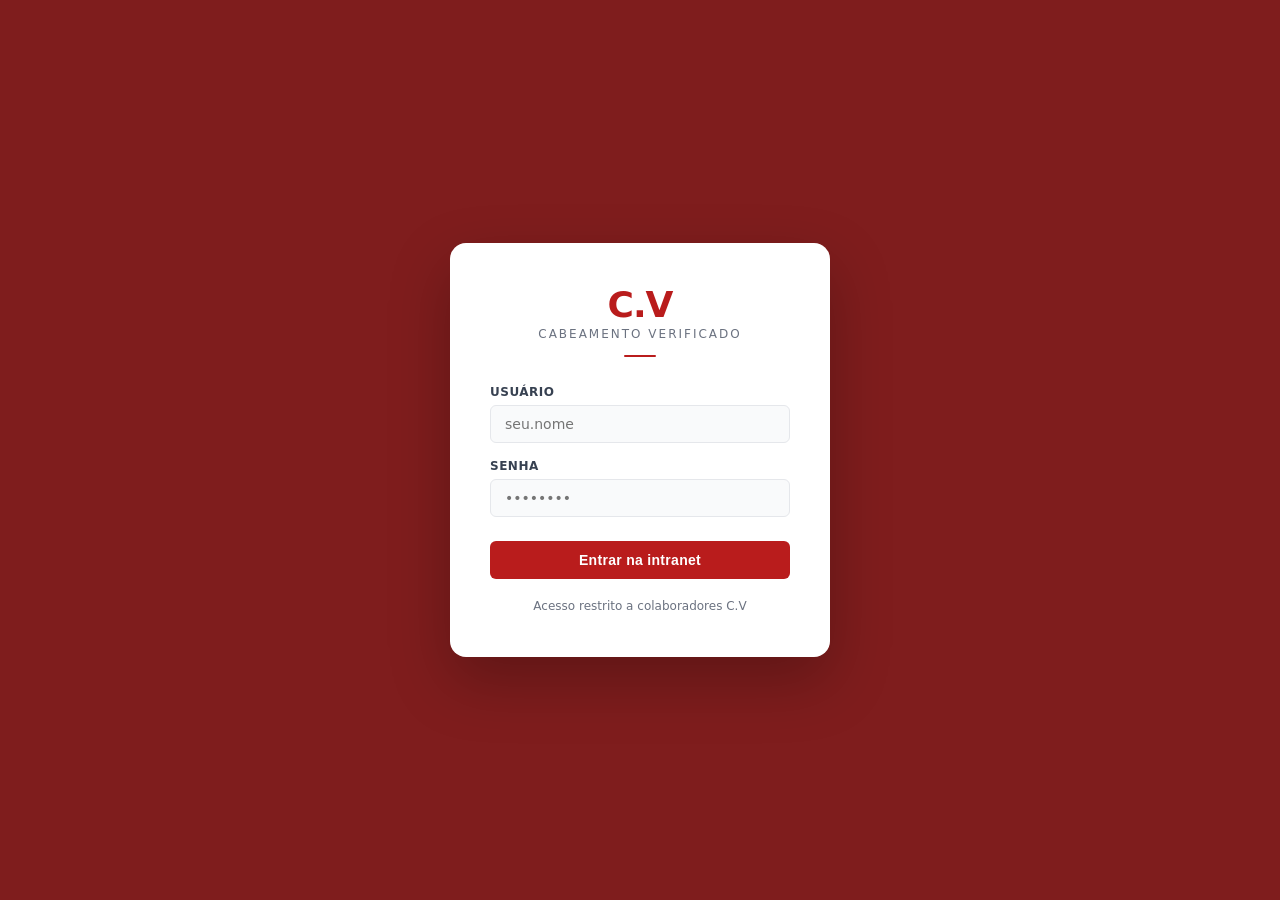
<file: linux-srv-lnx01/docker-servicos/apache/intranet/index.html>
<!DOCTYPE html>
<html lang="pt-BR">
<head>
<meta charset="UTF-8">
<meta name="viewport" content="width=device-width, initial-scale=1.0">
<link rel="stylesheet" href="style.css">
<title>C.V — Intranet</title>
</head>
<body>
    
<!-- ══════════ LOGIN ══════════ -->
<div id="login-page">
  <div class="login-box">
    <div class="login-logo">
      <div class="brand">C.V</div>
      <div class="brand-full">Cabeamento Verificado</div>
      <div class="login-divider"></div>
    </div>
    <div id="login-error" class="login-error">Usuário ou senha incorretos.</div>
    <div class="login-field">
      <label class="login-label" for="inp-user">Usuário</label>
      <input id="inp-user" class="login-input" type="text" placeholder="seu.nome" autocomplete="username" />
    </div>
    <div class="login-field">
      <label class="login-label" for="inp-pass">Senha</label>
      <input id="inp-pass" class="login-input" type="password" placeholder="••••••••" autocomplete="current-password" />
    </div>
    <button class="login-btn" onclick="doLogin()">Entrar na intranet</button>
    <p class="login-hint">Acesso restrito a colaboradores C.V</p>
  </div>
</div>

<!-- ══════════ APP ══════════ -->
<div id="app">

  <!-- SIDEBAR -->
  <aside id="sidebar">
    <div class="sidebar-header">
      <div class="sidebar-brand">C.V</div>
      <div class="sidebar-sub">Intranet</div>
    </div>
    <nav class="sidebar-nav">
      <div class="nav-section-label">Principal</div>
      <div class="nav-item active" data-page="mural">
        <svg viewBox="0 0 24 24"><path d="M3 9l9-7 9 7v11a2 2 0 01-2 2H5a2 2 0 01-2-2z"/><polyline points="9 22 9 12 15 12 15 22"/></svg>
        Mural Geral
      </div>
      <div class="nav-item" data-page="atividades">
        <svg viewBox="0 0 24 24"><rect x="3" y="4" width="18" height="18" rx="2"/><line x1="16" y1="2" x2="16" y2="6"/><line x1="8" y1="2" x2="8" y2="6"/><line x1="3" y1="10" x2="21" y2="10"/><path d="M8 14h.01M12 14h.01M16 14h.01M8 18h.01M12 18h.01"/></svg>
        Atividades
      </div>
      <div class="nav-item" data-page="calendario">
        <svg viewBox="0 0 24 24"><rect x="3" y="4" width="18" height="18" rx="2"/><line x1="16" y1="2" x2="16" y2="6"/><line x1="8" y1="2" x2="8" y2="6"/><line x1="3" y1="10" x2="21" y2="10"/></svg>
        Calendário
      </div>
      <div class="nav-section-label" style="margin-top:8px">Pessoal</div>
      <div class="nav-item" data-page="perfil">
        <svg viewBox="0 0 24 24"><path d="M20 21v-2a4 4 0 00-4-4H8a4 4 0 00-4 4v2"/><circle cx="12" cy="7" r="4"/></svg>
        Meu Perfil
      </div>
    </nav>
    <div class="sidebar-footer">
      <div class="user-card">
        <div class="user-avatar" id="sidebar-avatar">--</div>
        <div>
          <div class="user-name" id="sidebar-name">—</div>
          <div class="user-dept" id="sidebar-dept">—</div>
        </div>
      </div>
      <button class="logout-btn" onclick="doLogout()">Sair da conta</button>
    </div>
  </aside>

  <!-- MAIN -->
  <div id="main">
    <div id="topbar">
      <div class="topbar-title" id="topbar-title">Mural Geral</div>
      <div class="topbar-right">
        <span class="topbar-date" id="topbar-date"></span>
        <div class="topbar-icon-btn" onclick="toggleNotif()" title="Notificações">
          <svg viewBox="0 0 24 24"><path d="M18 8A6 6 0 006 8c0 7-3 9-3 9h18s-3-2-3-9"/><path d="M13.73 21a2 2 0 01-3.46 0"/></svg>
          <span class="notif-dot" id="notif-dot"></span>
        </div>
      </div>
    </div>

    <div id="content">

      <!-- ══ MURAL ══ -->
      <div class="page active" id="page-mural">
        <div class="mural-hero">
          <div class="mural-hero-text">
            <h2 id="mural-saudacao">Olá, colaborador!</h2>
            <p id="mural-subtitulo">Confira os avisos e novidades da empresa.</p>
          </div>
          <div class="mural-hero-badge">
            <div class="big" id="mural-dia">—</div>
            <div class="small" id="mural-mes">—</div>
          </div>
        </div>

        <div class="section-grid col-2" style="margin-bottom:16px">
          <div>
            <div class="card-title">
              <svg viewBox="0 0 24 24"><path d="M15 17h5l-1.405-1.405A2.032 2.032 0 0118 14.158V11a6 6 0 10-12 0v3.159c0 .538-.214 1.055-.595 1.436L4 17h5m6 0v1a3 3 0 11-6 0v-1m6 0H9"/></svg>
              Avisos da Empresa
            </div>
            <div class="avisos-list" id="avisos-list">
              <!-- preenchido via JS -->
            </div>
          </div>
          <div class="card" style="padding:0;overflow:hidden">
            <div style="padding:20px 20px 12px">
              <div class="card-title">
                <svg viewBox="0 0 24 24"><path d="M13 2L3 14h9l-1 8 10-12h-9l1-8z"/></svg>
                Acesso Rápido
              </div>
            </div>
            <div class="links-rapidos" style="padding:0 16px 20px">
              <div class="link-card" onclick="goPage('atividades')">
                <svg viewBox="0 0 24 24"><polyline points="9 11 12 14 22 4"/><path d="M21 12v7a2 2 0 01-2 2H5a2 2 0 01-2-2V5a2 2 0 012-2h11"/></svg>
                <span>Atividades</span>
              </div>
              <div class="link-card" onclick="goPage('calendario')">
                <svg viewBox="0 0 24 24"><rect x="3" y="4" width="18" height="18" rx="2"/><line x1="16" y1="2" x2="16" y2="6"/><line x1="8" y1="2" x2="8" y2="6"/><line x1="3" y1="10" x2="21" y2="10"/></svg>
                <span>Calendário</span>
              </div>
              <div class="link-card" onclick="goPage('perfil')">
                <svg viewBox="0 0 24 24"><path d="M20 21v-2a4 4 0 00-4-4H8a4 4 0 00-4 4v2"/><circle cx="12" cy="7" r="4"/></svg>
                <span>Meu Perfil</span>
              </div>
              <div class="link-card" onclick="showToast('Funcionalidade em breve!')">
                <svg viewBox="0 0 24 24"><path d="M21 15a2 2 0 01-2 2H7l-4 4V5a2 2 0 012-2h14a2 2 0 012 2z"/></svg>
                <span>Comunicados</span>
              </div>
            </div>
          </div>
        </div>
      </div>

      <!-- ══ ATIVIDADES ══ -->
      <div class="page" id="page-atividades">
        <div class="atividades-filters">
          <select class="filter-select" id="filtro-tipo" onchange="renderAtividades()">
            <option value="">Todos os tipos</option>
            <option value="tarefa">Tarefa</option>
            <option value="reuniao">Reunião</option>
            <option value="entrega">Entrega</option>
            <option value="prazo">Prazo</option>
          </select>
          <select class="filter-select" id="filtro-status" onchange="renderAtividades()">
            <option value="">Todos os status</option>
            <option value="pendente">Pendente</option>
            <option value="andamento">Em andamento</option>
            <option value="concluido">Concluído</option>
          </select>
          <div style="flex:1"></div>
          <button class="btn btn-primary btn-sm" onclick="showToast('Formulário de nova atividade em breve!')">
            <svg viewBox="0 0 24 24"><line x1="12" y1="5" x2="12" y2="19"/><line x1="5" y1="12" x2="19" y2="12"/></svg>
            Nova Atividade
          </button>
        </div>
        <div class="atividades-grid" id="atividades-list"></div>
      </div>

      <!-- ══ CALENDÁRIO ══ -->
      <div class="page" id="page-calendario">
        <div class="cal-layout">
          <div>
            <div class="cal-header">
              <div class="cal-month-nav">
                <button class="cal-nav-btn" onclick="calNav(-1)">
                  <svg viewBox="0 0 24 24"><polyline points="15 18 9 12 15 6"/></svg>
                </button>
                <div class="cal-month-label" id="cal-label"></div>
                <button class="cal-nav-btn" onclick="calNav(1)">
                  <svg viewBox="0 0 24 24"><polyline points="9 18 15 12 9 6"/></svg>
                </button>
              </div>
              <button class="btn btn-sm" onclick="calHoje()">Hoje</button>
            </div>
            <div class="cal-grid-wrap">
              <div class="cal-weekdays">
                <div class="cal-wd">Dom</div><div class="cal-wd">Seg</div>
                <div class="cal-wd">Ter</div><div class="cal-wd">Qua</div>
                <div class="cal-wd">Qui</div><div class="cal-wd">Sex</div>
                <div class="cal-wd">Sáb</div>
              </div>
              <div class="cal-days" id="cal-days"></div>
            </div>
          </div>
          <div class="cal-sidebar">
            <div class="card">
              <div class="card-title">
                <svg viewBox="0 0 24 24"><circle cx="12" cy="12" r="10"/><polyline points="12 6 12 12 16 14"/></svg>
                Próximos Eventos
              </div>
              <div class="upcoming-list" id="upcoming-list"></div>
            </div>
          </div>
        </div>
      </div>

      <!-- ══ PERFIL ══ -->
      <div class="page" id="page-perfil">
        <div class="perfil-header">
          <div class="perfil-avatar-big" id="perfil-avatar">--</div>
          <div class="perfil-info">
            <h2 id="perfil-nome">—</h2>
            <p id="perfil-cargo">—</p>
          </div>
        </div>
        <div class="card">
          <div class="card-title">
            <svg viewBox="0 0 24 24"><path d="M20 21v-2a4 4 0 00-4-4H8a4 4 0 00-4 4v2"/><circle cx="12" cy="7" r="4"/></svg>
            Dados Pessoais
          </div>
          <div class="perfil-form-grid">
            <div class="form-group">
              <label>Nome completo</label>
              <input id="pf-nome" type="text" disabled />
            </div>
            <div class="form-group">
              <label>E-mail corporativo</label>
              <input id="pf-email" type="email" disabled />
            </div>
            <div class="form-group">
              <label>Departamento</label>
              <input id="pf-dept" type="text" disabled />
            </div>
            <div class="form-group">
              <label>Cargo</label>
              <input id="pf-cargo" type="text" disabled />
            </div>
            <div class="form-group">
              <label>Ramal</label>
              <input id="pf-ramal" type="text" placeholder="—" />
            </div>
            <div class="form-group">
              <label>Unidade</label>
              <input id="pf-unidade" type="text" disabled />
            </div>
          </div>
          <hr class="divider" />
          <div style="display:flex;gap:10px">
            <button class="btn btn-primary btn-sm" onclick="showToast('Dados salvos com sucesso!')">Salvar alterações</button>
            <button class="btn btn-sm" onclick="showToast('Instruções enviadas para seu e-mail.')">Alterar senha</button>
          </div>
        </div>
      </div>

    </div><!-- /content -->
  </div><!-- /main -->
</div><!-- /app -->

<!-- NOTIF PANEL -->
<div id="notif-panel">
  <div class="notif-header">
    Notificações
    <span class="notif-clear" onclick="clearNotif()">Marcar como lidas</span>
  </div>
  <div id="notif-list"></div>
</div>

<!-- TOAST -->
<div id="toast"></div>

<script type="module" src="script.js"></script>

</body>
</html>
</file>
<file: linux-srv-lnx01/docker-servicos/apache/intranet/style.css>
@charset "UTF-8";

/* ── RESET & BASE ── */
*, *::before, *::after { box-sizing: border-box; margin: 0; padding: 0; }
:root {
  --red:        #B91C1C;
  --red-dark:   #7F1D1D;
  --red-mid:    #DC2626;
  --red-soft:   #FEE2E2;
  --red-muted:  #FECACA;
  --black:      #0F0F0F;
  --gray-900:   #1C1C1C;
  --gray-700:   #374151;
  --gray-500:   #6B7280;
  --gray-300:   #D1D5DB;
  --gray-100:   #F3F4F6;
  --white:      #FFFFFF;
  --surface:    #FFFFFF;
  --surface2:   #F9FAFB;
  --border:     #E5E7EB;
  --radius-sm:  6px;
  --radius:     10px;
  --radius-lg:  16px;
  --sidebar-w:  230px;
  --topbar-h:   56px;
  --font:       'Segoe UI', system-ui, -apple-system, sans-serif;
  --transition: .18s ease;
}

html, body { height: 100%; font-family: var(--font); font-size: 14px; background: var(--gray-100); color: var(--gray-900); }

/* ── LOGIN PAGE ── */
#login-page {
  display: flex; align-items: center; justify-content: center;
  min-height: 100vh; background: var(--red-dark);
  position: fixed; inset: 0; z-index: 999;
}
.login-box {
  background: var(--white); border-radius: var(--radius-lg);
  padding: 44px 40px; width: 100%; max-width: 380px;
  box-shadow: 0 24px 60px rgba(0,0,0,.25);
}
.login-logo { text-align: center; margin-bottom: 28px; }
.login-logo .brand { font-size: 36px; font-weight: 700; color: var(--red); letter-spacing: -1px; line-height: 1; }
.login-logo .brand-full { font-size: 12px; color: var(--gray-500); letter-spacing: 2px; text-transform: uppercase; margin-top: 4px; }
.login-divider { width: 32px; height: 2px; background: var(--red); margin: 14px auto 24px; border-radius: 2px; }
.login-label { font-size: 12px; font-weight: 600; color: var(--gray-700); letter-spacing: .5px; text-transform: uppercase; margin-bottom: 6px; display: block; }
.login-input {
  width: 100%; padding: 10px 14px; border: 1.5px solid var(--border);
  border-radius: var(--radius-sm); font-size: 14px; color: var(--gray-900);
  background: var(--surface2); outline: none; transition: border-color var(--transition);
  font-family: var(--font);
}
.login-input:focus { border-color: var(--red); background: var(--white); }
.login-field { margin-bottom: 16px; }
.login-btn {
  width: 100%; padding: 11px; background: var(--red); color: var(--white);
  border: none; border-radius: var(--radius-sm); font-size: 14px; font-weight: 600;
  cursor: pointer; margin-top: 8px; letter-spacing: .3px; transition: background var(--transition);
}
.login-btn:hover { background: var(--red-dark); }
.login-hint { text-align: center; margin-top: 20px; font-size: 12px; color: var(--gray-500); }
.login-error {
  background: var(--red-soft); border: 1px solid var(--red-muted); color: var(--red-dark);
  border-radius: var(--radius-sm); padding: 9px 12px; font-size: 13px;
  margin-bottom: 14px; display: none;
}

/* ── APP SHELL ── */
#app { display: none; height: 100vh; overflow: hidden; }
#app.visible { display: flex; }

/* ── SIDEBAR ── */
#sidebar {
  width: var(--sidebar-w); background: var(--red-dark); display: flex;
  flex-direction: column; flex-shrink: 0; overflow-y: auto;
}
.sidebar-header { padding: 20px 18px 16px; border-bottom: 1px solid rgba(255,255,255,.1); }
.sidebar-brand { color: #fff; font-size: 22px; font-weight: 700; letter-spacing: -0.5px; }
.sidebar-sub { color: rgba(255,255,255,.4); font-size: 10px; letter-spacing: 2px; text-transform: uppercase; margin-top: 2px; }
.sidebar-nav { flex: 1; padding: 14px 0; }
.nav-section-label {
  padding: 10px 18px 4px; font-size: 9px; font-weight: 700;
  letter-spacing: 1.5px; text-transform: uppercase; color: rgba(255,255,255,.3);
}
.nav-item {
  display: flex; align-items: center; gap: 10px;
  padding: 10px 18px; color: rgba(255,255,255,.65);
  cursor: pointer; border-left: 3px solid transparent;
  transition: all var(--transition); font-size: 13.5px; font-weight: 400;
  user-select: none;
}
.nav-item svg { width: 18px; height: 18px; flex-shrink: 0; stroke: currentColor; fill: none; stroke-width: 1.75; stroke-linecap: round; stroke-linejoin: round; }
.nav-item:hover { background: rgba(255,255,255,.08); color: #fff; }
.nav-item.active { background: rgba(255,255,255,.13); color: #fff; border-left-color: #fff; font-weight: 500; }
.sidebar-footer { padding: 16px 18px; border-top: 1px solid rgba(255,255,255,.1); }
.user-card { display: flex; align-items: center; gap: 10px; }
.user-avatar {
  width: 34px; height: 34px; border-radius: 50%;
  background: rgba(255,255,255,.2); display: flex; align-items: center;
  justify-content: center; color: #fff; font-size: 13px; font-weight: 600; flex-shrink: 0;
}
.user-name { color: #fff; font-size: 13px; font-weight: 500; }
.user-dept { color: rgba(255,255,255,.4); font-size: 11px; }
.logout-btn {
  margin-top: 10px; width: 100%; padding: 7px; border-radius: var(--radius-sm);
  background: rgba(255,255,255,.08); border: none; color: rgba(255,255,255,.6);
  font-size: 12px; cursor: pointer; transition: all var(--transition); font-family: var(--font);
}
.logout-btn:hover { background: rgba(255,255,255,.15); color: #fff; }

/* ── MAIN AREA ── */
#main { flex: 1; display: flex; flex-direction: column; overflow: hidden; }

/* TOPBAR */
#topbar {
  height: var(--topbar-h); background: var(--white); border-bottom: 1px solid var(--border);
  display: flex; align-items: center; justify-content: space-between;
  padding: 0 24px; flex-shrink: 0;
}
.topbar-title { font-size: 16px; font-weight: 600; color: var(--gray-900); }
.topbar-right { display: flex; align-items: center; gap: 8px; }
.topbar-date { font-size: 12px; color: var(--gray-500); margin-right: 8px; }
.topbar-icon-btn {
  width: 34px; height: 34px; border-radius: var(--radius-sm); border: 1px solid var(--border);
  background: var(--surface2); display: flex; align-items: center; justify-content: center;
  cursor: pointer; transition: all var(--transition); color: var(--gray-500);
  position: relative;
}
.topbar-icon-btn svg { width: 18px; height: 18px; stroke: currentColor; fill: none; stroke-width: 1.75; stroke-linecap: round; stroke-linejoin: round; }
.topbar-icon-btn:hover { background: var(--gray-100); color: var(--gray-900); border-color: var(--gray-300); }
.notif-dot { position: absolute; top: 6px; right: 6px; width: 7px; height: 7px; background: var(--red); border-radius: 50%; border: 1.5px solid var(--white); }

/* CONTENT */
#content { flex: 1; overflow-y: auto; padding: 24px; }
.page { display: none; }
.page.active { display: block; }

/* ── COMMON COMPONENTS ── */
.card {
  background: var(--white); border: 1px solid var(--border);
  border-radius: var(--radius); padding: 20px;
}
.card-title {
  font-size: 13px; font-weight: 600; color: var(--gray-700);
  text-transform: uppercase; letter-spacing: .5px; margin-bottom: 16px;
  display: flex; align-items: center; gap: 8px;
}
.card-title svg { width: 16px; height: 16px; stroke: var(--red); fill: none; stroke-width: 2; stroke-linecap: round; stroke-linejoin: round; }
.section-grid { display: grid; gap: 16px; }
.col-2 { grid-template-columns: 1fr 1fr; }
.col-3 { grid-template-columns: repeat(3, 1fr); }

/* TAG / BADGE */
.tag {
  display: inline-block; padding: 2px 10px; border-radius: 20px;
  font-size: 11px; font-weight: 600;
}
.tag-red { background: var(--red-soft); color: var(--red-dark); }
.tag-yellow { background: #FEF3C7; color: #92400E; }
.tag-green { background: #D1FAE5; color: #065F46; }
.tag-blue { background: #DBEAFE; color: #1E40AF; }
.tag-gray { background: var(--gray-100); color: var(--gray-700); }

/* BTN */
.btn {
  display: inline-flex; align-items: center; gap: 6px;
  padding: 8px 16px; border-radius: var(--radius-sm); font-size: 13px;
  font-weight: 500; cursor: pointer; border: 1px solid var(--border);
  background: var(--white); color: var(--gray-700); transition: all var(--transition);
  font-family: var(--font);
}
.btn:hover { background: var(--gray-100); }
.btn-primary { background: var(--red); border-color: var(--red); color: #fff; }
.btn-primary:hover { background: var(--red-dark); border-color: var(--red-dark); }
.btn svg { width: 15px; height: 15px; stroke: currentColor; fill: none; stroke-width: 2; stroke-linecap: round; stroke-linejoin: round; }
.btn-sm { padding: 5px 11px; font-size: 12px; }

/* DIVIDER */
.divider { border: none; border-top: 1px solid var(--border); margin: 16px 0; }

/* ══════════════════════════════════
   MURAL PAGE
══════════════════════════════════ */
.mural-hero {
  background: var(--red-dark); border-radius: var(--radius-lg);
  padding: 28px 32px; margin-bottom: 20px;
  display: flex; align-items: center; justify-content: space-between;
}
.mural-hero-text h2 { font-size: 22px; font-weight: 700; color: #fff; margin-bottom: 4px; }
.mural-hero-text p { font-size: 14px; color: rgba(255,255,255,.6); }
.mural-hero-badge {
  background: rgba(255,255,255,.12); border-radius: var(--radius);
  padding: 12px 20px; text-align: center; flex-shrink: 0;
}
.mural-hero-badge .big { font-size: 28px; font-weight: 700; color: #fff; }
.mural-hero-badge .small { font-size: 11px; color: rgba(255,255,255,.5); text-transform: uppercase; letter-spacing: 1px; }

.avisos-list { display: flex; flex-direction: column; gap: 12px; }
.aviso-item {
  background: var(--white); border: 1px solid var(--border); border-radius: var(--radius);
  padding: 16px 18px; border-left: 4px solid var(--border); transition: border-left-color var(--transition);
}
.aviso-item.urgente { border-left-color: var(--red); }
.aviso-item.info { border-left-color: #3B82F6; }
.aviso-item.aviso { border-left-color: #F59E0B; }
.aviso-header { display: flex; align-items: flex-start; justify-content: space-between; margin-bottom: 6px; gap: 12px; }
.aviso-titulo { font-size: 14px; font-weight: 600; color: var(--gray-900); }
.aviso-meta { font-size: 12px; color: var(--gray-500); margin-top: 4px; }
.aviso-corpo { font-size: 13.5px; color: var(--gray-700); line-height: 1.6; }

.links-rapidos { display: grid; grid-template-columns: repeat(4, 1fr); gap: 10px; }
.link-card {
  background: var(--white); border: 1px solid var(--border); border-radius: var(--radius);
  padding: 16px 12px; text-align: center; cursor: pointer; transition: all var(--transition);
}
.link-card:hover { border-color: var(--red); transform: translateY(-2px); }
.link-card svg { width: 24px; height: 24px; stroke: var(--red); fill: none; stroke-width: 1.75; stroke-linecap: round; stroke-linejoin: round; margin: 0 auto 8px; display: block; }
.link-card span { font-size: 12px; color: var(--gray-700); font-weight: 500; }

/* ══════════════════════════════════
   ATIVIDADES PAGE
══════════════════════════════════ */
.atividades-filters { display: flex; gap: 8px; margin-bottom: 16px; flex-wrap: wrap; align-items: center; }
.filter-select {
  padding: 7px 12px; border-radius: var(--radius-sm); border: 1px solid var(--border);
  background: var(--white); color: var(--gray-700); font-size: 13px;
  cursor: pointer; font-family: var(--font); outline: none;
}
.filter-select:focus { border-color: var(--red); }

.atividade-card {
  background: var(--white); border: 1px solid var(--border); border-radius: var(--radius);
  padding: 16px 18px; display: flex; gap: 14px; align-items: flex-start;
  transition: border-color var(--transition);
}
.atividade-card:hover { border-color: var(--gray-300); }
.atv-icon {
  width: 38px; height: 38px; border-radius: var(--radius-sm);
  display: flex; align-items: center; justify-content: center; flex-shrink: 0;
}
.atv-icon svg { width: 18px; height: 18px; stroke: currentColor; fill: none; stroke-width: 2; stroke-linecap: round; stroke-linejoin: round; }
.atv-icon.tarefa { background: #EDE9FE; color: #5B21B6; }
.atv-icon.reuniao { background: #DBEAFE; color: #1E40AF; }
.atv-icon.entrega { background: #D1FAE5; color: #065F46; }
.atv-icon.prazo { background: var(--red-soft); color: var(--red-dark); }
.atv-body { flex: 1; }
.atv-titulo { font-size: 14px; font-weight: 600; color: var(--gray-900); margin-bottom: 3px; }
.atv-desc { font-size: 13px; color: var(--gray-500); line-height: 1.5; margin-bottom: 8px; }
.atv-footer { display: flex; align-items: center; gap: 10px; flex-wrap: wrap; }
.atv-date { font-size: 12px; color: var(--gray-500); display: flex; align-items: center; gap: 4px; }
.atv-date svg { width: 13px; height: 13px; stroke: currentColor; fill: none; stroke-width: 2; }
.atv-resp { font-size: 12px; color: var(--gray-500); }

.atividades-grid { display: flex; flex-direction: column; gap: 10px; }

/* ══════════════════════════════════
   CALENDÁRIO PAGE
══════════════════════════════════ */
.cal-header {
  display: flex; align-items: center; justify-content: space-between; margin-bottom: 16px;
}
.cal-month-nav { display: flex; align-items: center; gap: 12px; }
.cal-month-label { font-size: 16px; font-weight: 600; color: var(--gray-900); min-width: 160px; text-align: center; }
.cal-nav-btn {
  width: 32px; height: 32px; border-radius: var(--radius-sm); border: 1px solid var(--border);
  background: var(--white); cursor: pointer; display: flex; align-items: center; justify-content: center;
  transition: all var(--transition); color: var(--gray-700);
}
.cal-nav-btn svg { width: 16px; height: 16px; stroke: currentColor; fill: none; stroke-width: 2; stroke-linecap: round; stroke-linejoin: round; }
.cal-nav-btn:hover { background: var(--gray-100); }

.cal-grid-wrap { background: var(--white); border: 1px solid var(--border); border-radius: var(--radius); overflow: hidden; }
.cal-weekdays { display: grid; grid-template-columns: repeat(7, 1fr); background: var(--surface2); }
.cal-wd { padding: 10px 0; text-align: center; font-size: 11px; font-weight: 700; color: var(--gray-500); text-transform: uppercase; letter-spacing: .5px; }
.cal-days { display: grid; grid-template-columns: repeat(7, 1fr); }
.cal-day {
  min-height: 82px; padding: 8px; border-right: 1px solid var(--border);
  border-bottom: 1px solid var(--border); cursor: pointer; transition: background var(--transition);
  position: relative;
}
.cal-day:hover { background: var(--surface2); }
.cal-day.other-month { background: var(--surface2); }
.cal-day.other-month .cal-day-num { color: var(--gray-300); }
.cal-day.today { background: var(--red-soft); }
.cal-day.today .cal-day-num { color: var(--red); font-weight: 700; }
.cal-day.selected { background: #EDE9FE; }
.cal-day-num { font-size: 13px; color: var(--gray-700); margin-bottom: 4px; }
.cal-event {
  font-size: 10px; padding: 2px 6px; border-radius: 3px; margin-bottom: 2px;
  white-space: nowrap; overflow: hidden; text-overflow: ellipsis; font-weight: 500;
}
.cal-event.red { background: var(--red-soft); color: var(--red-dark); }
.cal-event.blue { background: #DBEAFE; color: #1E40AF; }
.cal-event.green { background: #D1FAE5; color: #065F46; }
.cal-event.yellow { background: #FEF3C7; color: #92400E; }

.cal-sidebar { display: flex; flex-direction: column; gap: 16px; }
.upcoming-list { display: flex; flex-direction: column; gap: 8px; }
.upcoming-item { display: flex; gap: 12px; align-items: flex-start; padding: 10px 0; border-bottom: 1px solid var(--border); }
.upcoming-item:last-child { border-bottom: none; }
.upcoming-dot { width: 10px; height: 10px; border-radius: 50%; margin-top: 4px; flex-shrink: 0; }
.upcoming-text { font-size: 13px; color: var(--gray-900); font-weight: 500; margin-bottom: 2px; }
.upcoming-sub { font-size: 12px; color: var(--gray-500); }

.cal-layout { display: grid; grid-template-columns: 1fr 280px; gap: 16px; }

/* ══════════════════════════════════
   PERFIL PAGE
══════════════════════════════════ */
.perfil-header {
  background: var(--red-dark); border-radius: var(--radius-lg);
  padding: 28px 32px; display: flex; align-items: center; gap: 24px; margin-bottom: 20px;
}
.perfil-avatar-big {
  width: 72px; height: 72px; border-radius: 50%;
  background: rgba(255,255,255,.2); display: flex; align-items: center;
  justify-content: center; font-size: 26px; font-weight: 700; color: #fff; flex-shrink: 0;
}
.perfil-info h2 { font-size: 20px; font-weight: 700; color: #fff; margin-bottom: 4px; }
.perfil-info p { font-size: 13px; color: rgba(255,255,255,.6); }
.perfil-form-grid { display: grid; grid-template-columns: 1fr 1fr; gap: 14px; }
.form-group { display: flex; flex-direction: column; gap: 5px; }
.form-group label { font-size: 12px; font-weight: 600; color: var(--gray-700); text-transform: uppercase; letter-spacing: .4px; }
.form-group input, .form-group select {
  padding: 9px 13px; border: 1.5px solid var(--border); border-radius: var(--radius-sm);
  font-size: 13px; color: var(--gray-900); background: var(--surface2);
  font-family: var(--font); outline: none; transition: border-color var(--transition);
}
.form-group input:focus, .form-group select:focus { border-color: var(--red); background: var(--white); }
.form-group input:disabled { color: var(--gray-500); cursor: not-allowed; }

/* ── SCROLLBAR ── */
::-webkit-scrollbar { width: 6px; }
::-webkit-scrollbar-track { background: transparent; }
::-webkit-scrollbar-thumb { background: var(--gray-300); border-radius: 3px; }
::-webkit-scrollbar-thumb:hover { background: var(--gray-500); }

/* ── NOTIFICATION PANEL ── */
#notif-panel {
  position: fixed; top: calc(var(--topbar-h) + 8px); right: 16px;
  width: 320px; background: var(--white); border: 1px solid var(--border);
  border-radius: var(--radius); box-shadow: 0 8px 30px rgba(0,0,0,.12);
  z-index: 100; display: none; overflow: hidden;
}
#notif-panel.open { display: block; }
.notif-header { padding: 14px 16px; border-bottom: 1px solid var(--border); font-size: 13px; font-weight: 600; color: var(--gray-900); display: flex; justify-content: space-between; align-items: center; }
.notif-clear { font-size: 11px; color: var(--red); cursor: pointer; font-weight: 500; }
.notif-item { padding: 12px 16px; border-bottom: 1px solid var(--border); display: flex; gap: 10px; }
.notif-item:last-child { border-bottom: none; }
.notif-bullet { width: 8px; height: 8px; border-radius: 50%; background: var(--red); margin-top: 5px; flex-shrink: 0; }
.notif-text { font-size: 13px; color: var(--gray-700); line-height: 1.4; }
.notif-time { font-size: 11px; color: var(--gray-500); margin-top: 2px; }

/* ── TOAST ── */
#toast {
  position: fixed; bottom: 24px; left: 50%; transform: translateX(-50%) translateY(80px);
  background: var(--gray-900); color: #fff; padding: 10px 20px; border-radius: var(--radius);
  font-size: 13px; z-index: 9999; transition: transform .3s ease; pointer-events: none;
}
#toast.show { transform: translateX(-50%) translateY(0); }
</file>
